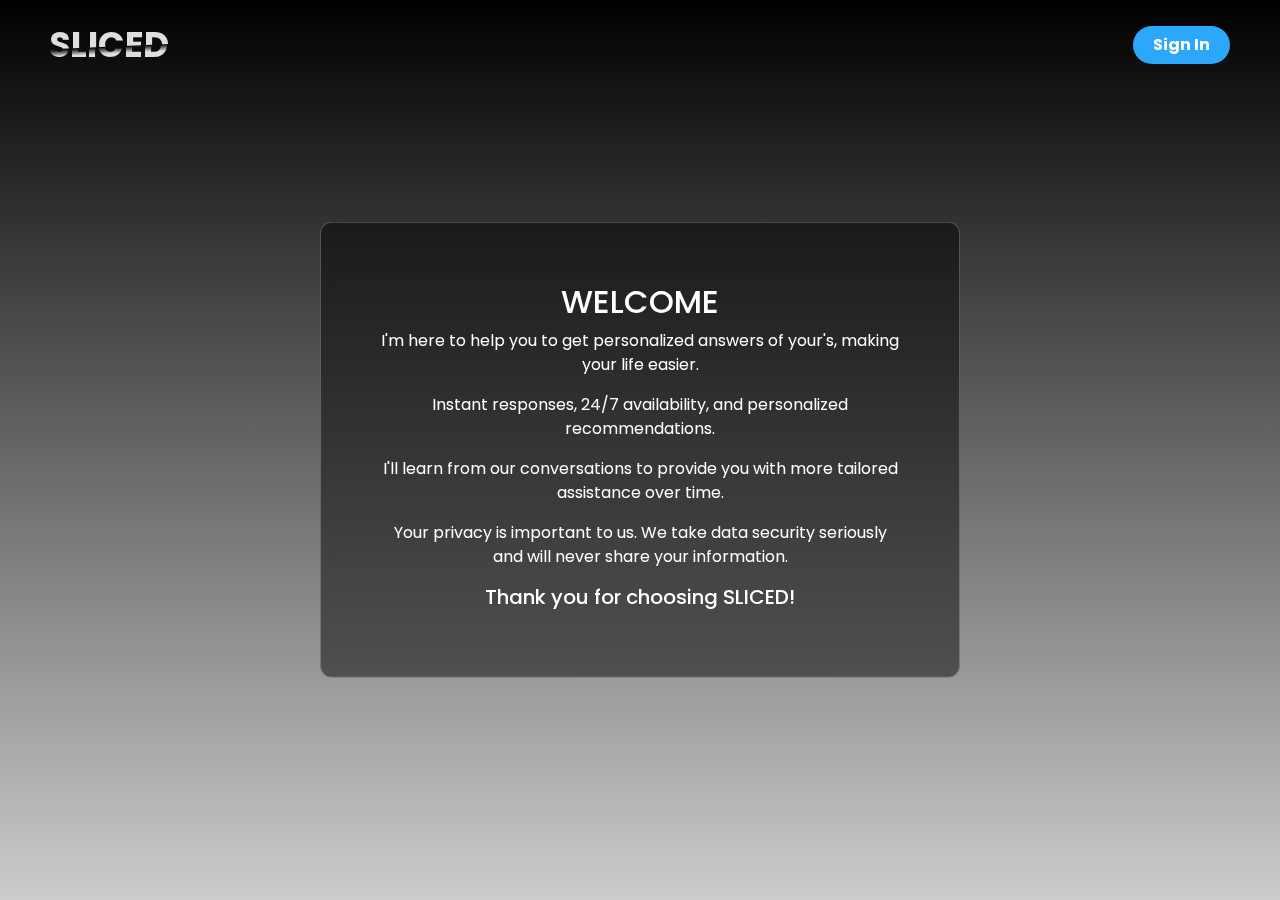
<file: index.html>
<html lang="en">
<head>
    <meta charset="UTF-8">
    <meta name="viewport" content="width=device-width, initial-scale=1.0">
    <title>Sliced</title>
    <link rel="apple-touch-icon" sizes="180x180" href="./images/apple-touch-icon.png">
    <link rel="icon" type="image/png" sizes="32x32" href="./images/favicon-32x32.png">
    <link rel="icon" type="image/png" sizes="16x16" href="./images/favicon-16x16.png">
    <link rel="manifest" href="/site.webmanifest">
    <link rel="stylesheet" href="style.css">
    <link rel="stylesheet" href="https://cdn.jsdelivr.net/npm/bootstrap@5.3.1/dist/css/bootstrap.min.css">
</head>
<body>
    <div class="nav_flex">
      <a class="navbar-brand" style="color:white; font-size: 40px; font-weight: bold;">
        <section class="wrapper">
        <div class="top">Sliced</div>
        <div class="bottom" aria-hidden="true">Sliced</div>
        </section>
      </a>

      <a href="login.html">
        <button class="button">
          Sign In
        </button>
      </a>

      
    </div>
    <div class="content">
        <h2>WELCOME</h2>
        <p class="contenttext">I'm here to help you to get personalized answers of your's, making your life easier.</p>
        <p class="contenttext">Instant responses, 24/7 availability, and personalized recommendations.</p>
        <p class="contenttext">I'll learn from our conversations to provide you with more tailored assistance over time.</p>
        <p class="contenttext">Your privacy is important to us. We take data security seriously and will never share your information.</p>
        <h5>Thank you for choosing SLICED!</h5>
    </div>
</body>
</html>
</file>
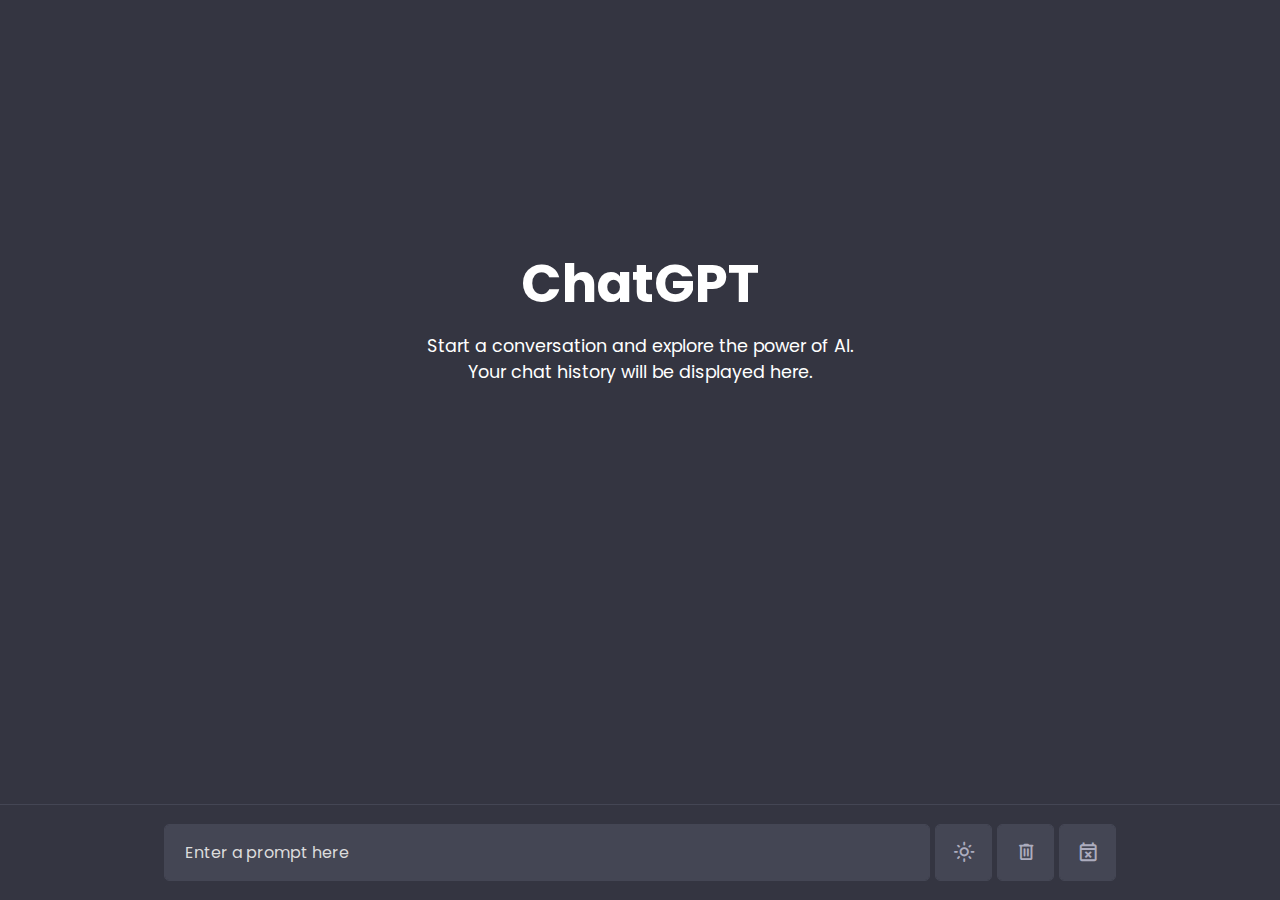
<file: chat.html>
<!DOCTYPE html>

<html lang="en" dir="ltr">
  <head>
    <meta charset="utf-8">
    <title>ChatBot</title>
    <link rel="stylesheet" href="chatstyle.css">
    <meta name="viewport" content="width=device-width, initial-scale=1.0">
    <!-- Google Fonts Link For Icons -->
    <link rel="stylesheet" href="https://fonts.googleapis.com/css2?family=Material+Symbols+Outlined:opsz,wght,FILL,GRAD@24,400,0,0" />
    <link rel="stylesheet" href="https://fonts.googleapis.com/css2?family=Material+Symbols+Outlined:opsz,wght,FILL,GRAD@20..48,100..700,0..1,-50..200" />
    <link rel="stylesheet" href="https://fonts.googleapis.com/css2?family=Material+Symbols+Rounded:opsz,wght,FILL,GRAD@20..48,100..700,0..1,-50..200" />
    <style>
      .material-symbols-outlined {
        font-variation-settings:
        'FILL' 0,
        'wght' 400,
        'GRAD' 0,
        'opsz' 24
      }
    </style>
  </head>
  <body>
    <!-- Chats container -->
    <div class="chat-container"></div>
    
    <!-- Typing container -->
    <div class="typing-container">
      <div class="typing-content">
        <div class="typing-textarea">
          <textarea id="chat-input" spellcheck="false" placeholder="Enter a prompt here" required></textarea>
          <span id="send-btn" class="material-symbols-rounded">send</span>
        </div>
        <div class="typing-controls">
          <span id="theme-btn" class="material-symbols-rounded">light_mode</span>
          <span id="delete-btn" class="material-symbols-rounded">delete</span>
          <span id="logout-btn" class="material-symbols-outlined">event_busy</span>
      </div>
    </div>
  </body>
  <script src="chat.js" defer></script>
</html>
</file>
<file: style.css>
@import url('https://fonts.googleapis.com/css2?family=Poppins:ital,wght@0,100;0,200;0,300;0,400;0,500;0,600;0,700;0,800;0,900;1,100;1,200;1,300;1,400;1,500;1,600;1,700;1,800;1,900&display=swap');
*{
  font-family: "Poppins", sans-serif;
}
body{
    background: linear-gradient(0deg,rgba(0,0,0,0.2),rgba(0,0,0.2)),url("https://img.freepik.com/free-vector/isometric-chatbot-flowchart-with-smartphones-computers-message-bubbles_1284-55214.jpg?w=740&t=st=1694537386~exp=1694537986~hmac=ac1256421c1e53ae371959fe340c1564a933fa2840a3dadd0552f4b65761ba9b");
    background-size: cover;
    background-position: center;
}

.wrapper {
    display: grid;
    place-content: center;
    background-color: var(--background-color);
    min-height: 10vh;
    font-family: "Poppins", sans-serif;
    font-size: 35px;
    font-weight: 700;
    text-transform: uppercase;
    color: var(--text-color);
  }
  .wrapper > div {
    grid-area: 1/1/-1/-1;
  }
  .top {
    clip-path: polygon(0% 0%, 100% 0%, 100% 48%, 0% 58%);
  }
  .bottom {
    clip-path: polygon(0% 60%, 100% 50%, 100% 100%, 0% 100%);
    color: transparent;
    background: -webkit-linear-gradient(177deg, black 53%, var(--text-color) 65%);
    background: linear-gradient(177deg, black 53%, var(--text-color) 65%);
    background-clip: text;
    -webkit-background-clip: text;
    transform: translateX(-0.02em);
  }
  section{
    box-sizing: border-box;
    /* --background-color: rgba(0, 0, 0, 0.046); */
    --text-color: hsla(0, 0%, 98%, 0.885);
    margin: 0;
    font-size: 10px;
  }

  
  
  .content{
    width: 50%;
    color: white;
    text-align: center;
    position: absolute;
    left: 50%;
    top: 50%;
    border-radius: 15px;
    padding: 60px;
    transform: translate(-50%, -50%);
    backdrop-filter: blur(7px) saturate(170%);
    -webkit-backdrop-filter: blur(7px) saturate(170%);
    background-color: rgba(0, 0, 0, 0.48);
    border-radius: 12px;
    border: 1px solid rgba(209, 213, 219, 0.3);
  }

  .nav_flex{
    width: 100%;
    display: flex;
    flex-direction: row;
    justify-content: space-between;
    align-items: center;
    padding-left: 50px;
    padding-right: 50px;
  }


  .button{
    padding: 7px 20px;
    border: 0;
    border-radius: 100px;
    background-color: #2ba8fb;
    color: #ffffff;
    font-weight: Bold;
    transition: all 0.5s;
    -webkit-transition: all 0.5s;
  }
  
  .button:hover {
    background-color: #6fc5ff;
    box-shadow: 0 0 20px #6fc5ff50;
    transform: scale(1.1);
  }
  
  .button:active {
    background-color: #3d94cf;
    transition: all 0.25s;
    -webkit-transition: all 0.25s;
    box-shadow: none;
    transform: scale(0.98);
  }

  @media (max-width:988px) {
    .content{
      width: 95%;
      margin-top: 50px;
      margin-bottom: 40px;
    }
    .nav_flex{
      padding-left: 25px;
      padding-right: 25px;
    }
  }
</file>
<file: chatstyle.css>
@import url('https://fonts.googleapis.com/css2?family=Poppins:wght@400;500;600&display=swap');
* {
  margin: 0;
  padding: 0;
  box-sizing: border-box;
  font-family: "Poppins", sans-serif;
}
:root {
  --text-color: #FFFFFF;
  --icon-color: #ACACBE;
  --icon-hover-bg: #5b5e71;
  --placeholder-color: #dcdcdc;
  --outgoing-chat-bg: #343541;
  --incoming-chat-bg: #444654;
  --outgoing-chat-border: #343541;
  --incoming-chat-border: #444654;
}
.light-mode {
  --text-color: #343541;
  --icon-color: #a9a9bc;
  --icon-hover-bg: #f1f1f3;
  --placeholder-color: #6c6c6c;
  --outgoing-chat-bg: #FFFFFF;
  --incoming-chat-bg: #F7F7F8;
  --outgoing-chat-border: #FFFFFF;
  --incoming-chat-border: #D9D9E3;
}
body {
  background: var(--outgoing-chat-bg);
}

/* Chats container styling */
.chat-container {
  overflow-y: auto;
  max-height: 100vh;
  padding-bottom: 150px;
}
:where(.chat-container, textarea)::-webkit-scrollbar {
  width: 6px;
}
:where(.chat-container, textarea)::-webkit-scrollbar-track {
  background: var(--incoming-chat-bg);
  border-radius: 25px;
}
:where(.chat-container, textarea)::-webkit-scrollbar-thumb {
  background: var(--icon-color);
  border-radius: 25px;
}
.default-text {
  display: flex;
  align-items: center;
  justify-content: center;
  flex-direction: column;
  height: 70vh;
  padding: 0 10px;
  text-align: center;
  color: var(--text-color);
}
.default-text h1 {
  font-size: 3.3rem;
}
.default-text p {
  margin-top: 10px;
  font-size: 1.1rem;
}
.chat-container .chat {
  padding: 25px 10px;
  display: flex;
  justify-content: center;
  color: var(--text-color);
}
.chat-container .chat.outgoing {
  background: var(--outgoing-chat-bg);
  border: 1px solid var(--outgoing-chat-border);
}
.chat-container .chat.incoming {
  background: var(--incoming-chat-bg);
  border: 1px solid var(--incoming-chat-border);
}
.chat .chat-content {
  display: flex;
  max-width: 1200px;
  width: 100%;
  align-items: flex-start;
  justify-content: space-between;
}
span.material-symbols-rounded {
  user-select: none;
  cursor: pointer;
}
.github{
  width: 30px;
  height: 30px;
}
.popup {
    position: fixed;
    top: 50%;
    left: 50%;
    transform: translate(-50%, -50%);
    background-color: var(--outgoing-chat-bg);
    border: 1px solid black;
    padding: 30px;
    box-shadow: 0 0 10px rgba(0, 0, 0, 0.1);
    z-index: 1000;
}

.popup input[type="text"] {
    width: 100%;
    padding: 10px;
    margin-bottom: 10px;
}

.popup button {
    padding: 10px 20px;
    background-color: black;
    color: white;
    border: none;
    cursor: pointer;
}

.chat .chat-content span {
  cursor: pointer;
  font-size: 1.3rem;
  color: var(--icon-color);
  visibility: hidden;
}
.chat:hover .chat-content:not(:has(.typing-animation), :has(.error)) span {
  visibility: visible;
}
.chat .chat-details {
  display: flex;
  align-items: center;
}
.chat .chat-details img {
  width: 35px;
  height: 35px;
  align-self: flex-start;
  object-fit: cover;
  border-radius: 2px;
}
.chat .chat-details p {
  white-space: pre-wrap;
  font-size: 1.05rem;
  padding: 0 50px 0 25px;
  color: var(--text-color);
  word-break: break-word;
}
.chat .chat-details p.error {
  color: #e55865;
}
.chat .typing-animation {
  padding-left: 25px;
  display: inline-flex;
}
.typing-animation .typing-dot {
  height: 7px;
  width: 7px;
  border-radius: 50%;
  margin: 0 3px;
  opacity: 0.7;
  background: var(--text-color);
  animation: animateDots 1.5s var(--delay) ease-in-out infinite;
}
.typing-animation .typing-dot:first-child {
  margin-left: 0;
}
@keyframes animateDots {
  0%,44% {
    transform: translateY(0px);
  }
  28% {
    opacity: 0.4;
    transform: translateY(-6px);
  }
  44% {
    opacity: 0.2;
  }
}

/* Typing container styling */
.typing-container {
  position: fixed;
  bottom: 0;
  width: 100%;
  display: flex;
  padding: 20px 10px;
  justify-content: center;
  background: var(--outgoing-chat-bg);
  border-top: 1px solid var(--incoming-chat-border);
}
.typing-container .typing-content {
  display: flex;
  max-width: 950px;
  width: 100%;
  align-items: flex-end;
}
.typing-container .typing-textarea {
  width: 100%;
  display: flex;
  position: relative;
}
.typing-textarea textarea {
  resize: none;
  height: 55px;
  width: 100%;
  border: none;
  padding: 15px 45px 15px 20px;
  color: var(--text-color);
  font-size: 1rem;
  border-radius: 4px;
  max-height: 250px;
  overflow-y: auto;
  background: var(--incoming-chat-bg);
  outline: 1px solid var(--incoming-chat-border);
}
.typing-textarea textarea::placeholder {
  color: var(--placeholder-color);
}
.typing-content span {
  width: 55px;
  height: 55px;
  display: flex;
  border-radius: 4px;
  font-size: 1.35rem;
  align-items: center;
  justify-content: center;
  color: var(--icon-color);
}
.typing-textarea span {
  position: absolute;
  right: 0;
  bottom: 0;
  visibility: hidden;
}
.typing-textarea textarea:valid ~ span {
  visibility: visible;
}
.typing-controls {
  display: flex;
}
.typing-controls span {
  margin-left: 7px;
  font-size: 1.4rem;
  background: var(--incoming-chat-bg);
  outline: 1px solid var(--incoming-chat-border);
}
.typing-controls span:hover {
  background: var(--icon-hover-bg);
}

/* Reponsive Media Query */
@media screen and (max-width: 600px) {
  .default-text h1 {
    font-size: 2.3rem;
  }
  :where(.default-text p, textarea, .chat p) {
    font-size: 0.95rem!important;
  }
  .chat-container .chat {
    padding: 20px 10px;
  }
  .chat-container .chat img {
    height: 32px;
    width: 32px;
  }
  .chat-container .chat p {
    padding: 0 20px;
  }
  .chat .chat-content:not(:has(.typing-animation), :has(.error)) span {
    visibility: visible;
  }
  .typing-container {
    padding: 15px 10px;
  }
  .typing-textarea textarea {
    height: 45px;
    padding: 10px 40px 10px 10px;
  }
  .typing-content span {
    height: 45px;
    width: 45px;
    margin-left: 5px;
  }
  span.material-symbols-rounded {
    font-size: 1.25rem!important;
  }
}
</file>
